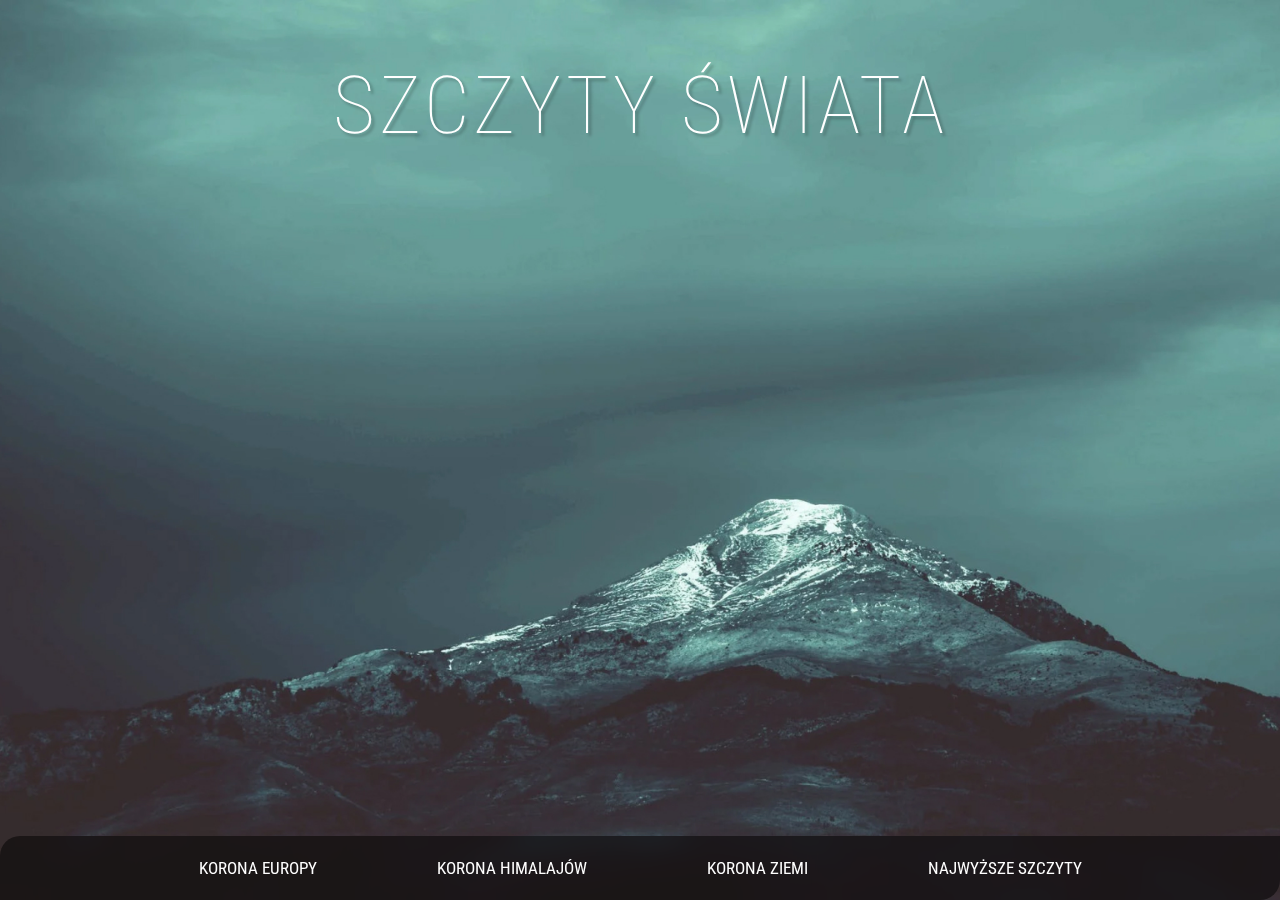
<file: index.html>
<html>
  <head>
    <title>Mainpage</title>
    <link href="index.css" rel="stylesheet" />
  </head>
  <body>
    <div class="container">
      <header>
        <h1>szczyty świata</h1>
      </header>
      <footer>
        <div class="navbar">
          <div class="item"><a href="koronaeuropy.html">korona europy</a></div>
          <div class="item">
            <a href="koronahimalajów.html">korona himalajów</a>
          </div>
          <div class="item"><a href="koronaziemi.html">korona ziemi</a></div>
          <div class="item">
            <a href="najwyższeszczyty.html">najwyższe szczyty</a>
          </div>
        </div>
      </footer>
    </div>
  </body>
</html>
</file>
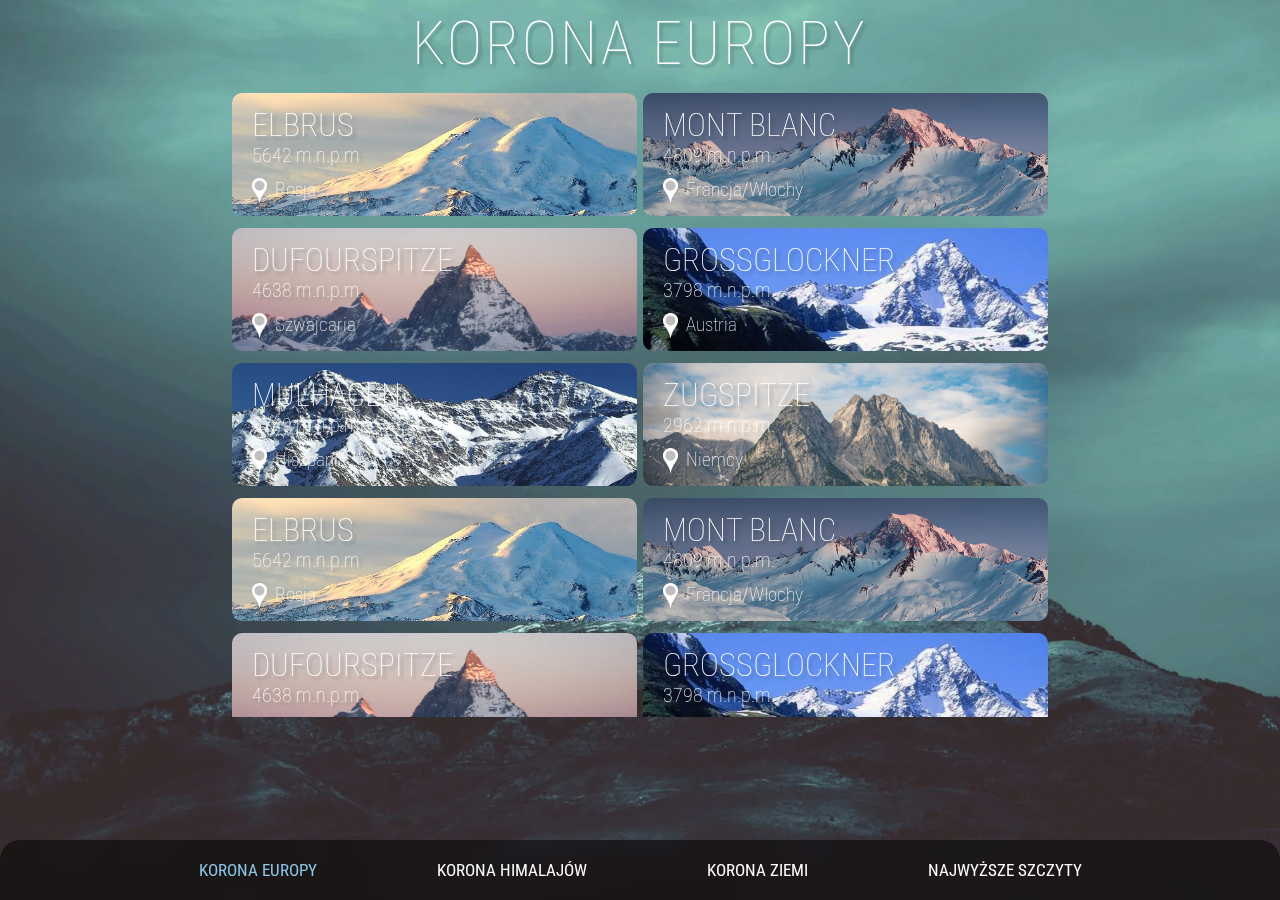
<file: koronaeuropy.html>
<html>

<head>
    <title>korona europy</title>
    <link href="koronaeuropy.css" rel="stylesheet" />
</head>

<body>
    <div class="container">
        <header>
            <h1>korona europy</h1>
        </header>
        <main class="box">
            <div class="mountain" style="background-image: url(zdjęcia/elbrus.jpg); background-position: 20% 50%; 
            background-size: 150%;">
                <h1>Elbrus</h1>
                <h2>5642 m.n.p.m</h2>
                <h3><img src="zdjęcia\mapicon.png"/> &nbsp; Rosja</h3>
            </div>
            <div class="mountain" style="background-image: url(zdjęcia/mb.jpg);background-position: 30% 20%;
            background-size: 100%;">
                <h1>Mont Blanc</h1>
                <h2>4809 m.n.p.m.</h2>
                <h3><img src="zdjęcia\mapicon.png"/> &nbsp; Francja/Włochy</h3>
            </div>
            <div class="mountain" style="background-image: url(zdjęcia/dufourspitze.jpg);background-position: 30% 50%;
            background-size: 100%;">
                <h1>Dufourspitze</h1>
                <h2>4638 m.n.p.m.</h2>
                <h3><img src="zdjęcia\mapicon.png"/> &nbsp; Szwajcaria</h3>
            </div>
            <div class="mountain" style="background-image: url(zdjęcia/glossglockner.png);background-position: 30% 50%;
            background-size: 100%;">
                <h1>Grossglockner</h1>
                <h2>3798 m.n.p.m.</h2>
                <h3><img src="zdjęcia\mapicon.png"/> &nbsp; Austria</h3>
            </div>
            <div class="mountain" style="background-image: url(zdjęcia/mulhacen.jpg);background-position: 70% 20%;
            background-size: 100%;">
                <h1>Mulhacen</h1>
                <h2>3749 m.n.p.mp.</h2>
                <h3><img src="zdjęcia\mapicon.png"/> &nbsp; Hiszpania</h3>
            </div>
            <div class="mountain" style="background-image: url(zdjęcia/zugspitze.jpg);background-position: 30% 50%;
            background-size: 100%;">
                <h1>Zugspitze</h1>
                <h2>2962 m.n.p.m.</h2>
                <h3><img src="zdjęcia\mapicon.png"/> &nbsp; Niemcy</h3>
            </div>
            <div class="mountain" style="background-image: url(zdjęcia/elbrus.jpg); background-position: 20% 50%; 
            background-size: 150%;">
                <h1>Elbrus</h1>
                <h2>5642 m.n.p.m</h2>
                <h3><img src="zdjęcia\mapicon.png"/> &nbsp; Rosja</h3>
            </div>
            <div class="mountain" style="background-image: url(zdjęcia/mb.jpg);background-position: 30% 20%;
            background-size: 100%;">
                <h1>Mont Blanc</h1>
                <h2>4809 m.n.p.m.</h2>
                <h3><img src="zdjęcia\mapicon.png"/> &nbsp; Francja/Włochy</h3>
            </div>
            <div class="mountain" style="background-image: url(zdjęcia/dufourspitze.jpg);background-position: 30% 50%;
            background-size: 100%;">
                <h1>Dufourspitze</h1>
                <h2>4638 m.n.p.m.</h2>
                <h3><img src="zdjęcia\mapicon.png"/> &nbsp; Szwajcaria</h3>
            </div>
            <div class="mountain" style="background-image: url(zdjęcia/glossglockner.png);background-position: 30% 50%;
            background-size: 100%;">
                <h1>Grossglockner</h1>
                <h2>3798 m.n.p.m.</h2>
                <h3><img src="zdjęcia\mapicon.png"/> &nbsp; Austria</h3>
            </div>
            <div class="mountain" style="background-image: url(zdjęcia/mulhacen.jpg);background-position: 70% 20%;
            background-size: 100%;">
                <h1>Mulhacen</h1>
                <h2>3749 m.n.p.mp.</h2>
                <h3><img src="zdjęcia\mapicon.png"/> &nbsp; Hiszpania</h3>
            </div>
            <div class="mountain" style="background-image: url(zdjęcia/zugspitze.jpg);background-position: 30% 50%;
            background-size: 100%;">
                <h1>Zugspitze</h1>
                <h2>2962 m.n.p.m.</h2>
                <h3><img src="zdjęcia\mapicon.png"/> &nbsp; Niemcy</h3>
            </div>
        </main>
        <footer>
            <div class="navbar">
                <div class="item_active"><a href="koronaeuropy.html">korona europy</a></div>
                <div class="item">
                    <a href="koronahimalajów.html">korona himalajów</a>
                </div>
                <div class="item"><a href="koronaziemi.html">korona ziemi</a></div>
                <div class="item">
                    <a href="najwyższeszczyty.html">najwyższe szczyty</a>
                </div>
            </div>
        </footer>
    </div>
</body>

</html>
</file>
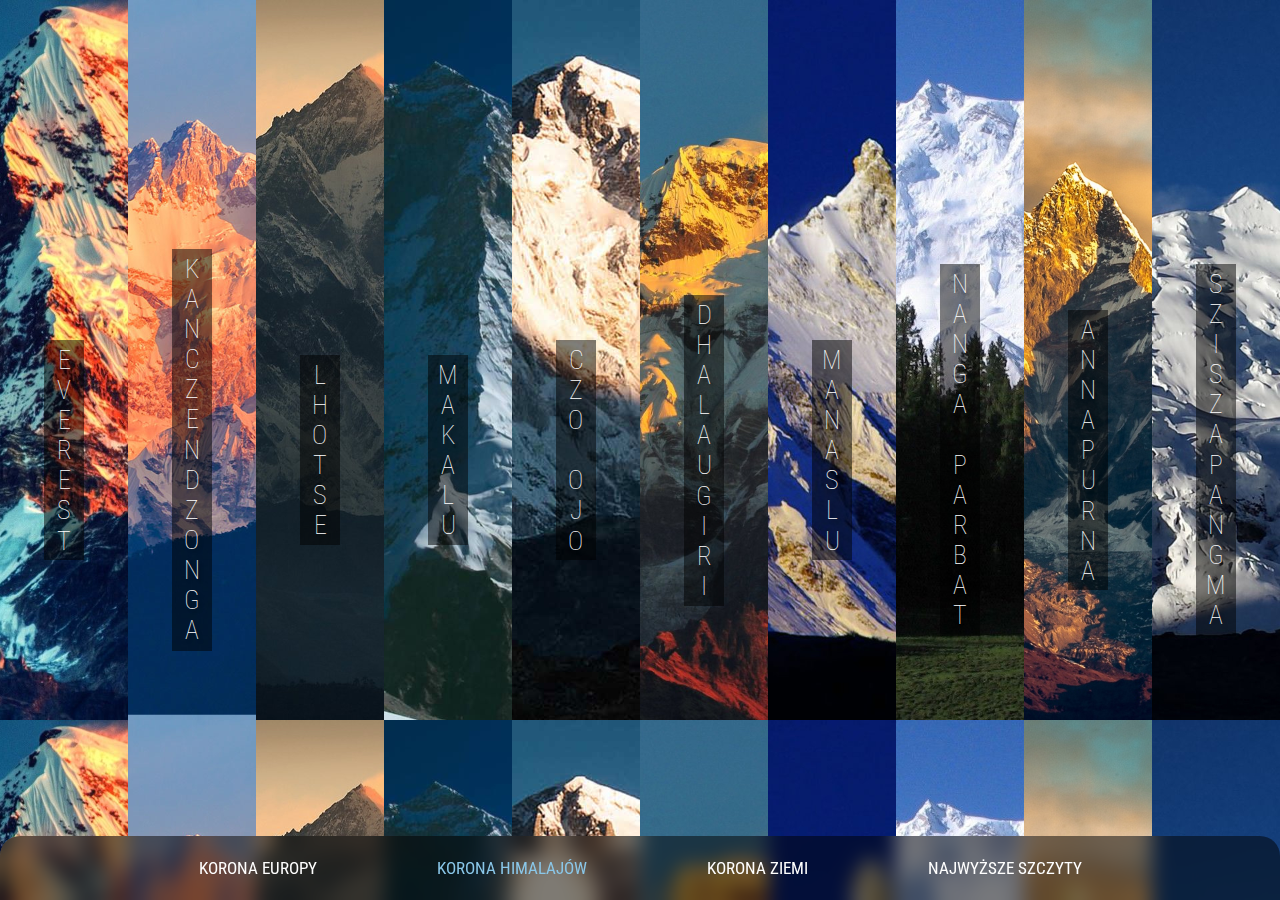
<file: koronahimalajów.html>
<html>

<head>
    <title>korona himalajów</title>
    <link href="koronahimalajów.css" rel="stylesheet" />
</head>

<body>
    <div class="container">
        <main class="box">
            <div class="mountain" style="background-image: url(zdjęcia/everest.png); background-size: 100%">
                <h1>everest</h1>
            </div>
            <div class="mountain" style="background-image: url(zdjęcia/kanczenoga.jpg);background-size: 100%">
                <h1>kanczendzonga</h1>
            </div>
            <div class="mountain" style="background-image: url(zdjęcia/lhotse.jpg); background-size: 100%">
                <h1>lhotse</h1>
            </div>
            <div class="mountain" style="background-image: url(zdjęcia/makalu.jpg);background-size: 100%">
                <h1>makalu</h1>
            </div>
            <div class="mountain" style="background-image: url(zdjęcia/czoojo.jpg);background-size: 100%">
                <h1>czo ojo</h1>
            </div>
            <div class="mountain" style="background-image: url(zdjęcia/dhalaugiri.jpg);background-size: 100%">
                <h1>dhalaugiri</h1>
            </div>
            <div class="mountain" style="background-image: url(zdjęcia/manaslu.jpg);background-size: 100%">
                <h1>manaslu</h1>
            </div>
            <div class="mountain" style="background-image: url(zdjęcia/nangaparbat.jpg);background-size: 100%">
                <h1>nanga parbat</h1>
            </div>
            <div class="mountain" style="background-image: url(zdjęcia/annapurna.jpg);background-size: 100%">
                <h1>annapurna</h1>
            </div>
            <div class="mountain" style="background-image: url(zdjęcia/sziszapangma.jpg);background-size: 100%">
                <h1>sziszapangma</h1>
            </div>
    </div>
    </main>
    <footer>
        <div class="navbar">
            <div class="item"><a href="koronaeuropy.html">korona europy</a></div>
            <div class="item_active">
                <a href="koronahimalajów.html">korona himalajów</a>
            </div>
            <div class="item"><a href="koronaziemi.html">korona ziemi</a></div>
            <div class="item">
                <a href="najwyższeszczyty.html">najwyższe szczyty</a>
            </div>
        </div>
    </footer>
    </div>
</body>

</html>
</file>
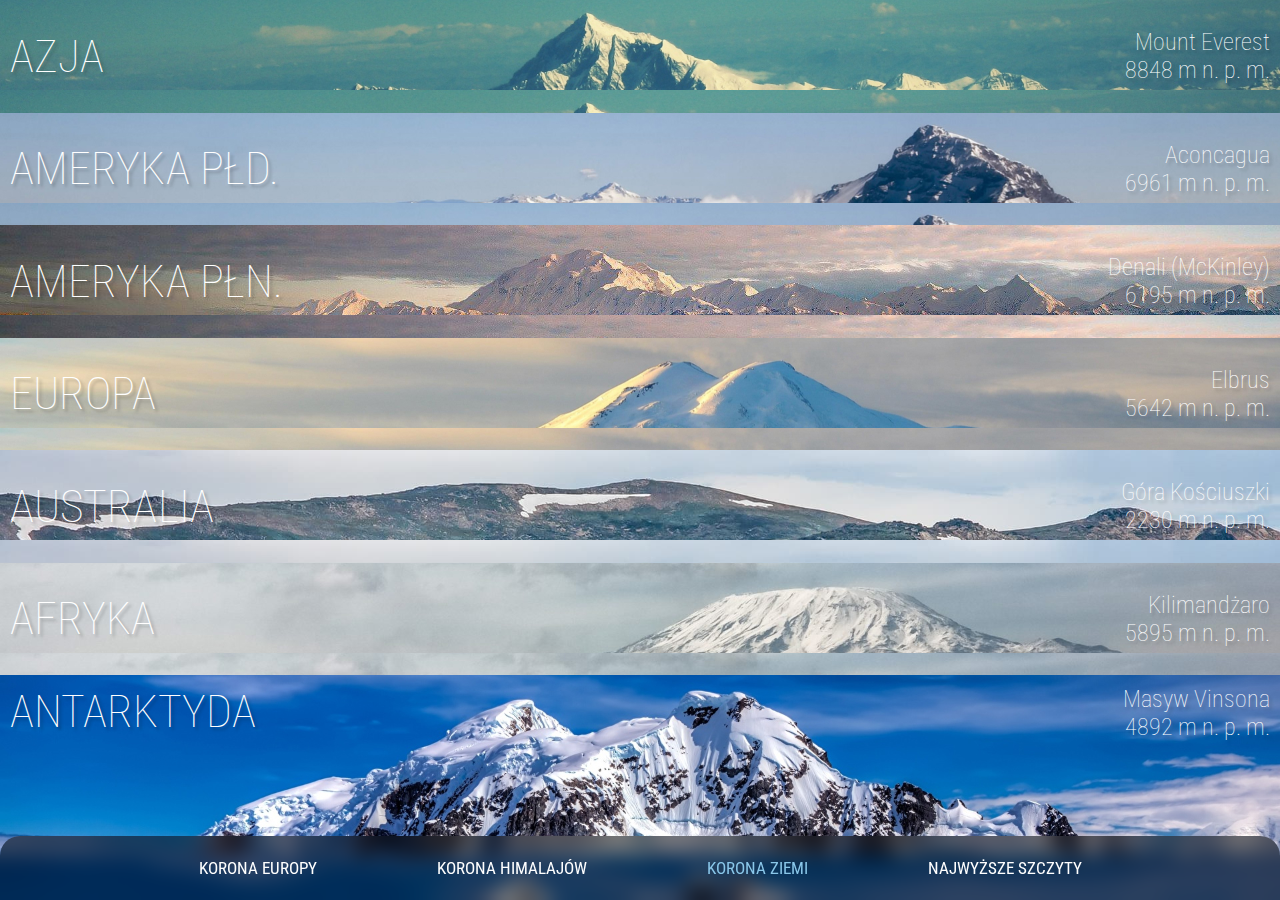
<file: koronaziemi.html>
<html>

<head>
    <title>korona ziemi</title>
    <link href="koronaziemi.css" rel="stylesheet" />
</head>

<body>
    <div class="container">
        <main class="box">
            <div class="mountain" style="background-image: url(zdjęcia/azja.jpg); background-size: 100%">
                <h1>azja</h1>
                <h2>Mount Everest<br>8848 m n. p. m.</h2>
            </div>
            <div class="mountain" style="background-image: url(zdjęcia/amerykapld.jpg);background-size: 100%">
                <h1>ameryka płd.</h1>
                <h2>Aconcagua<br>6961 m n. p. m.</h2>
            </div>
            <div class="mountain" style="background-image: url(zdjęcia/amerykapln.jpg); background-size: 100%">
                <h1>ameryka płn.</h1>
                <h2>Denali (McKinley) <br>6195 m n. p. m.</h2>
            </div>
            <div class="mountain" style="background-image: url(zdjęcia/europa.jpg);background-size: 100%">
                <h1>europa</h1>
                <h2>Elbrus<br>5642 m n. p. m.</h2>
            </div>
            <div class="mountain" style="background-image: url(zdjęcia/australia.jpg);background-size: 100%">
                <h1>australia</h1>
                <h2>Góra Kościuszki<br>2230 m n. p. m.</h2>
            </div>
            <div class="mountain" style="background-image: url(zdjęcia/afryka.jpg);background-size: 100%">
                <h1>afryka</h1>
                <h2>Kilimandżaro<br>5895 m n. p. m.</h2>
            </div>
            <div class="mountain_vinsona" style="background-image: url(zdjęcia/antarktyda.jpg);background-size: 100%">
                <h1>antarktyda</h1>
                <h2>Masyw Vinsona<br>4892 m n. p. m.</h2>
            </div>
    </div>
    </main>
    <footer>
        <div class="navbar">
            <div class="item"><a href="koronaeuropy.html">korona europy</a></div>
            <div class="item"><a href="koronahimalajów.html">korona himalajów</a></div>
            <div class="item_active"><a href="koronaziemi.html">korona ziemi</a></div>
            <div class= "item"><a href="najwyższeszczyty.html">najwyższe szczyty</a></div> 
        </div>
    </footer>
    </div>
</body>

</html>
</file>
<file: index.css>
@import url('https://fonts.googleapis.com/css2?family=Roboto+Condensed:wght@300&display=swap');

body {
    margin: 0;
    padding: 0;
    font-family: 'Roboto Condensed', sans-serif;
}


.container {
    background-image: url("zdjęcia/mainimage.jpg");
    background-attachment: fixed;
    background-repeat: no-repeat;
    background-position-y: 100%; 
    background-size: cover;
    height: 100vh;
    width: 100vw;
    filter: drop-shadow(0px 4px 4px rgba(0, 0, 0, 0.25));
}


header {
    text-transform: uppercase;
    color: #ffffff;
    text-align: center;
    padding-top: 5px;
    font-size: 40px;
    letter-spacing: 0.1em;
    text-shadow: 3px 3px 3px rgba(0, 0, 0, 0.25);
    font-weight: initial;
}

header > h1 {
    font-weight: lighter;
}

 .navbar {
    display: flex;
    flex-direction: row;
    justify-content: center;
    position: absolute;
    align-items: flex-start;
    left: 0px;
    bottom: 0px;
    background: rgba(0, 0, 0, 0.5);
    backdrop-filter: blur(10px);
    background-size: cover;
    border-radius: 20px 0px;
    padding: 22px 0px;
    width: 100%;
}


.item {
    font-size: 17px;
    text-transform: uppercase;
    padding: 0 60px;
    transition-duration: 1s;
}


.item:hover {
    text-shadow: white 1px 1px 1px;
}


ul  {
    list-style-type: none;
}

 a {
    text-decoration: none;
    color: #ffffff;
 }
</file>
<file: koronaeuropy.css>
@import url('https://fonts.googleapis.com/css2?family=Roboto+Condensed:wght@300&display=swap');

body {
    margin: 0;
    padding: 0;
    font-family: 'Roboto Condensed', sans-serif;

}


.container {
    background-image: url("zdjęcia/mainimage.jpg");
    background-attachment: fixed;
    background-repeat: no-repeat;
    background-position-y: 100%; 
    background-size: cover;
    height: 100vh;
    width: 100vw;
    filter: drop-shadow(0px 4px 4px rgba(0, 0, 0, 0.25));
}


header {
    text-transform: uppercase;
    color: #ffffff;
    text-align: center;
    padding: 2px 0px;
    font-size: 30px;
    letter-spacing: 0.1em;
    text-shadow: 3px 3px 3px rgba(0, 0, 0, 0.25);
    font-weight: lighter;
}

header > h1 {
        font-weight: lighter;
}


 .navbar {
    display: flex;
    flex-direction: row;
    justify-content: center;
    position: absolute;
    align-items: flex-start;
    left: 0px;
    bottom: 0px;
    background: rgba(0, 0, 0, 0.5);
    backdrop-filter: blur(10px);
    background-size: cover;
    backdrop-filter: blur(10px);
    border-radius: 20px 20px 0px 0px;
    padding: 20px 0px;
    width: 100%;
    text-align: center;
    
}


.item {
    font-size: 17px;
    text-transform: uppercase;
    padding: 0 60px;
    transition-duration: 1s;
}


.item:hover {
    text-shadow: white 1px 1px 1px;
}


.item_active {
    font-size: 17px;
    text-transform: uppercase;
    padding: 0 60px;
    transition-duration: 1s;
}


.item_active > a {
  color: #8AC7E9;
}


ul  {
    list-style-type: none;
}


 a {
    text-decoration: none;
    color: #ffffff;

 }


 h1 {
     margin-top: 6px;
     margin-bottom: 6px;
     text-transform: uppercase;
 }

  
 .box {
     display: flex;
     justify-content: center;
     flex-direction: row;
     flex-wrap: wrap;
     align-items: center;
     color: white;
     text-shadow: 3px 3px 3px rgba(0, 0, 0, 0.25);
     padding: 0px 60px;
     overflow-y: scroll;
     max-height: 70%;
       
 }


 ::-webkit-scrollbar {
     display: none;
 }


 .mountain {
     padding: 18px 5px 0px 20px;
     margin: 6px 3px;
     text-align: left;
     width: 380px;
     height: 105px;
     border-radius: 10px;
     line-height: 0.5;
 }


 h2 {
     font-size: 20px;
 }


.mountain > h3 {
    display: flex;
    flex-flow: row nowrap;
    align-items: center;

}


.mountain > h3 > img {
    width: 15px;
}

.mountain > h1 {
    font-weight: lighter;
}

.mountain h2 {
    font-weight: lighter;
}

.mountain h3 {
    font-weight: lighter;
}
</file>
<file: koronahimalajów.css>
@import url('https://fonts.googleapis.com/css2?family=Roboto+Condensed:wght@300&display=swap');

body {
    margin: 0;
    padding: 0;
    font-family: 'Roboto Condensed', sans-serif;

}

.container {
    height: 100vh;
    width: 100vw;
    display: flex;
    flex-direction: row;
    flex-wrap: nowrap;
    justify-content: flex-start;
    align-items: stretch;
}

.box {
    height: 100vh;
    width: 100vw;
    display: flex;
    flex-direction: row;
    flex-wrap: nowrap;
    justify-content: flex-start;
    align-items: center;
}

.mountain {
    height: 100%;
    width: 10%;
    text-align: center;
    vertical-align: middle;
    display: flex;
    justify-content: center;
    align-items: center;
}

.mountain > h1 {
    writing-mode: vertical-lr;
    text-orientation: upright;
    text-align: center;
    background:rgba(0, 0, 0, 0.5);
    position: absolute;
    font-size: 26px;
    font-weight: lighter;
    padding: 5px 5px;
    letter-spacing: 0.1;

  
}

 .navbar {
    display: flex;
    flex-direction: row;
    justify-content: center;
    position: absolute;
    align-items: stretch;
    left: 0px;
    bottom: 0px;
    background: rgba(0, 0, 0, 0.5);
    backdrop-filter: blur(10px);
    background-size: cover;
    border-radius: 20px 20px 0px 0px;
    padding: 22px 0px;
    width: 100%;
    text-align: center;
}

.item {
    font-size: 17px;
    text-transform: uppercase;
    padding: 0 60px;
    transition-duration: 1s;
}

.item:hover {
    text-shadow: white 1px 1px 1px;
}

.item_active {
    font-size: 17px;
    text-transform: uppercase;
    padding: 0 60px;
    transition-duration: 1s;
}

.item_active > a {
  color: #8AC7E9;
}

ul  {
    list-style-type: none;
}
 a {
    text-decoration: none;
    color: #ffffff;
 }
h1 {
    text-transform: uppercase;
    color: white;
    text-shadow: 3px 3px 3px rgba(0, 0, 0, 0.25);

}
</file>
<file: koronaziemi.css>
@import url('https://fonts.googleapis.com/css2?family=Roboto+Condensed:wght@300&display=swap');

body {
    margin: 0;
    padding: 0;
    font-family: 'Roboto Condensed', sans-serif;

}

.container {
    height: 100vh;
    width: 100vw;
    display: flex;
    flex-direction: column;
    flex-wrap: nowrap;
    justify-content: flex-start;
    align-items: stretch;
}

.box {
    height: 100vh;
    width: 100vw;
    display: flex;
    flex-direction: column;
    flex-wrap: nowrap;
    
}

.mountain {
    height: 12.5%;
    width: 100%;
    display: flex;
    justify-content: space-between;
    align-items: center;
}

.mountain_vinsona {
    width: 100%;
    height: 25%;
    display: flex;
    justify-content: space-between;
    
}

.mountain_vinsona > h2 {
    text-align: right;
    color: white;
    text-shadow: 3px 3px 3px rgba(0, 0, 0, 0.25);
    font-weight: lighter;
    margin: 10px 0px;
    padding: 0px 10px;
    
}

.mountain_vinsona > h1 {
    font-weight: lighter;
    font-size: 45px;
    margin: 10px 0px;
    padding: 0px 10px;
}


.mountain > h1 {
    text-orientation: upright;
    font-size: 45px;
    font-weight: lighter;
    letter-spacing: 0.1;
    padding: 0px 10px;
}

.mountain > h2 {
    text-align: right;
    color: white;
    text-shadow: 3px 3px 3px rgba(0, 0, 0, 0.25);
    font-weight: lighter;
    padding: 0px 10px;
}
 .navbar {
    display: flex;
    flex-direction: row;
    justify-content: center;
    position: absolute;
    align-items: stretch;
    left: 0px;
    bottom: 0px;
    background: rgba(0, 0, 0, 0.5);
    backdrop-filter: blur(10px);
    background-size: cover;
    border-radius: 20px 20px 0px 0px;
    padding: 22px 0px;
    width: 100%;
    text-align: center;
}

.item {
    font-size: 17px;
    text-transform: uppercase;
    padding: 0 60px;
    transition-duration: 1s;
}

.item:hover {
    text-shadow: white 1px 1px 1px;
}

.item_active {
    font-size: 17px;
    text-transform: uppercase;
    padding: 0 60px;
    transition-duration: 1s;
}

.item_active > a {
  color: #8AC7E9;
}

ul  {
    list-style-type: none;
}
 a {
    text-decoration: none;
    color: #ffffff;
 }
h1 {
    text-transform: uppercase;
    color: white;
    text-shadow: 3px 3px 3px rgba(0, 0, 0, 0.25);
}
</file>
